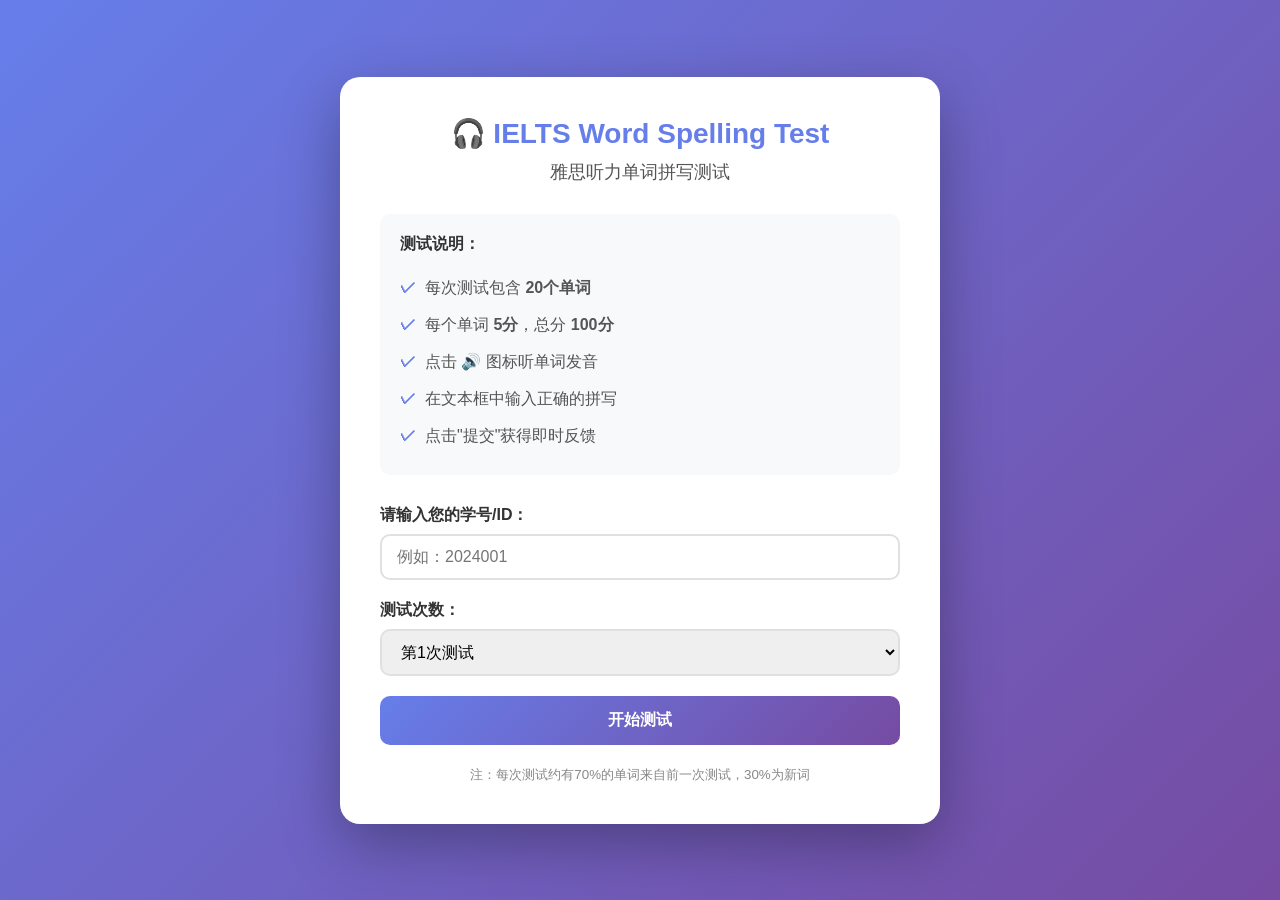
<file: spelling-test/index.html>
<!DOCTYPE html>
<html lang="zh-CN">
<head>
    <meta charset="UTF-8">
    <meta name="viewport" content="width=device-width, initial-scale=1.0">
    <title>IELTS Word Spelling Test - 雅思单词拼写测试</title>
    <link rel="stylesheet" href="styles.css">
</head>
<body>
    <div class="container">
        <!-- Welcome Screen -->
        <div id="welcomeScreen" class="screen active">
            <h1>🎧 IELTS Word Spelling Test</h1>
            <h2>雅思听力单词拼写测试</h2>
            <div class="info-box">
                <p><strong>测试说明：</strong></p>
                <ul>
                    <li>每次测试包含 <strong>20个单词</strong></li>
                    <li>每个单词 <strong>5分</strong>，总分 <strong>100分</strong></li>
                    <li>点击 🔊 图标听单词发音</li>
                    <li>在文本框中输入正确的拼写</li>
                    <li>点击"提交"获得即时反馈</li>
                </ul>
            </div>
            <div class="input-group">
                <label for="studentId">请输入您的学号/ID：</label>
                <input type="text" id="studentId" placeholder="例如：2024001" required>
            </div>
            <div class="input-group">
                <label for="testNumber">测试次数：</label>
                <select id="testNumber">
                    <option value="1">第1次测试</option>
                    <option value="2">第2次测试</option>
                    <option value="3">第3次测试</option>
                    <option value="4">第4次测试</option>
                    <option value="5">第5次测试</option>
                    <option value="6">第6次测试</option>
                    <option value="7">第7次测试</option>
                    <option value="8">第8次测试</option>
                </select>
            </div>
            <button id="startBtn" class="btn btn-primary">开始测试</button>
            <div class="note">
                <p><small>注：每次测试约有70%的单词来自前一次测试，30%为新词</small></p>
            </div>
        </div>

        <!-- Test Screen -->
        <div id="testScreen" class="screen">
            <div class="progress-bar">
                <div class="progress-info">
                    <span>进度: <span id="currentWord">1</span> / 20</span>
                    <span>当前分数: <span id="currentScore">0</span></span>
                </div>
                <div class="progress-track">
                    <div id="progressFill" class="progress-fill" style="width: 5%"></div>
                </div>
            </div>

            <div class="word-card">
                <div class="speaker-container">
                    <button id="audioBtn" class="speaker-btn" title="播放发音">
                        <svg width="80" height="80" viewBox="0 0 24 24" fill="currentColor">
                            <path d="M3 9v6h4l5 5V4L7 9H3zm13.5 3c0-1.77-1.02-3.29-2.5-4.03v8.05c1.48-.73 2.5-2.25 2.5-4.02zM14 3.23v2.06c2.89.86 5 3.54 5 6.71s-2.11 5.85-5 6.71v2.06c4.01-.91 7-4.49 7-8.77s-2.99-7.86-7-8.77z"/>
                        </svg>
                    </button>
                    <p class="hint">点击喇叭听单词发音</p>
                </div>

                <div class="input-container">
                    <input type="text" id="wordInput" class="word-input" placeholder="输入您听到的单词..." autocomplete="off">
                    <button id="submitBtn" class="btn btn-submit">提交</button>
                </div>

                <div id="feedback" class="feedback hidden">
                    <div class="feedback-icon"></div>
                    <div class="feedback-text"></div>
                    <div id="correctAnswer" class="correct-answer"></div>
                </div>

                <button id="nextBtn" class="btn btn-next hidden">下一个 →</button>
            </div>
        </div>

        <!-- Results Screen -->
        <div id="resultsScreen" class="screen">
            <h1>测试完成！</h1>
            <div class="results-box">
                <div class="score-display">
                    <div class="score-number" id="finalScore">0</div>
                    <div class="score-label">总分 / 100</div>
                </div>
                <div class="stats-grid">
                    <div class="stat-item">
                        <div class="stat-label">正确数量</div>
                        <div class="stat-value" id="correctCount">0</div>
                    </div>
                    <div class="stat-item">
                        <div class="stat-label">错误数量</div>
                        <div class="stat-value" id="incorrectCount">0</div>
                    </div>
                    <div class="stat-item">
                        <div class="stat-label">正确率</div>
                        <div class="stat-value" id="accuracy">0%</div>
                    </div>
                </div>
            </div>
            <div id="wrongAnswers" class="wrong-answers hidden">
                <h3>需要复习的单词：</h3>
                <ul id="wrongList"></ul>
            </div>
            <div class="action-buttons">
                <button id="reviewBtn" class="btn btn-secondary">查看详细结果</button>
                <button id="homeBtn" class="btn btn-primary">返回首页</button>
            </div>
        </div>

        <!-- Detailed Results Screen -->
        <div id="detailedResultsScreen" class="screen">
            <h1>详细测试结果</h1>
            <div class="student-info">
                <p><strong>学号：</strong><span id="detailStudentId"></span></p>
                <p><strong>测试次数：</strong>第 <span id="detailTestNumber"></span> 次</p>
                <p><strong>测试时间：</strong><span id="detailTestTime"></span></p>
            </div>
            <table class="results-table">
                <thead>
                    <tr>
                        <th>序号</th>
                        <th>单词</th>
                        <th>你的答案</th>
                        <th>结果</th>
                        <th>得分</th>
                    </tr>
                </thead>
                <tbody id="resultsTableBody"></tbody>
            </table>
            <button id="backToResultsBtn" class="btn btn-secondary">返回结果页</button>
        </div>
    </div>

    <script src="app.js"></script>
</body>
</html>
</file>
<file: spelling-test/styles.css>
* {
    margin: 0;
    padding: 0;
    box-sizing: border-box;
}

body {
    font-family: 'Segoe UI', Tahoma, Geneva, Verdana, sans-serif;
    background: linear-gradient(135deg, #667eea 0%, #764ba2 100%);
    min-height: 100vh;
    display: flex;
    justify-content: center;
    align-items: center;
    padding: 20px;
}

.container {
    max-width: 600px;
    width: 100%;
}

.screen {
    background: white;
    border-radius: 20px;
    padding: 40px;
    box-shadow: 0 20px 60px rgba(0, 0, 0, 0.3);
    display: none;
}

.screen.active {
    display: block;
    animation: fadeIn 0.3s ease-in;
}

@keyframes fadeIn {
    from {
        opacity: 0;
        transform: translateY(20px);
    }
    to {
        opacity: 1;
        transform: translateY(0);
    }
}

/* Welcome Screen */
#welcomeScreen h1 {
    color: #667eea;
    text-align: center;
    margin-bottom: 10px;
    font-size: 28px;
}

#welcomeScreen h2 {
    color: #555;
    text-align: center;
    margin-bottom: 30px;
    font-size: 18px;
    font-weight: normal;
}

.info-box {
    background: #f8f9fa;
    border-radius: 10px;
    padding: 20px;
    margin-bottom: 30px;
}

.info-box p {
    color: #333;
    margin-bottom: 15px;
}

.info-box ul {
    list-style: none;
    padding-left: 0;
}

.info-box li {
    color: #555;
    padding: 8px 0;
    padding-left: 25px;
    position: relative;
}

.info-box li::before {
    content: "✓";
    position: absolute;
    left: 0;
    color: #667eea;
    font-weight: bold;
}

.input-group {
    margin-bottom: 20px;
}

.input-group label {
    display: block;
    color: #333;
    font-weight: 600;
    margin-bottom: 8px;
}

.input-group input,
.input-group select {
    width: 100%;
    padding: 12px 15px;
    border: 2px solid #e0e0e0;
    border-radius: 10px;
    font-size: 16px;
    transition: border-color 0.3s;
}

.input-group input:focus,
.input-group select:focus {
    outline: none;
    border-color: #667eea;
}

.note {
    text-align: center;
    margin-top: 20px;
    color: #888;
}

.btn {
    padding: 14px 30px;
    border: none;
    border-radius: 10px;
    font-size: 16px;
    font-weight: 600;
    cursor: pointer;
    transition: all 0.3s;
    width: 100%;
}

.btn-primary {
    background: linear-gradient(135deg, #667eea 0%, #764ba2 100%);
    color: white;
}

.btn-primary:hover {
    transform: translateY(-2px);
    box-shadow: 0 10px 20px rgba(102, 126, 234, 0.3);
}

.btn-secondary {
    background: #f0f0f0;
    color: #333;
}

.btn-secondary:hover {
    background: #e0e0e0;
}

/* Test Screen */
.progress-bar {
    margin-bottom: 30px;
}

.progress-info {
    display: flex;
    justify-content: space-between;
    margin-bottom: 10px;
    color: #555;
    font-weight: 600;
}

.progress-track {
    height: 10px;
    background: #e0e0e0;
    border-radius: 5px;
    overflow: hidden;
}

.progress-fill {
    height: 100%;
    background: linear-gradient(90deg, #667eea 0%, #764ba2 100%);
    transition: width 0.3s ease;
}

.word-card {
    text-align: center;
}

.speaker-container {
    margin-bottom: 30px;
}

.speaker-btn {
    width: 120px;
    height: 120px;
    border-radius: 50%;
    background: linear-gradient(135deg, #667eea 0%, #764ba2 100%);
    border: none;
    cursor: pointer;
    display: flex;
    align-items: center;
    justify-content: center;
    transition: all 0.3s;
    box-shadow: 0 10px 30px rgba(102, 126, 234, 0.3);
}

.speaker-btn:hover {
    transform: scale(1.1);
}

.speaker-btn:active {
    transform: scale(0.95);
}

.speaker-btn svg {
    color: white;
    width: 60px;
    height: 60px;
}

.hint {
    margin-top: 15px;
    color: #888;
    font-size: 14px;
}

.input-container {
    display: flex;
    gap: 10px;
    margin-bottom: 20px;
}

.word-input {
    flex: 1;
    padding: 15px 20px;
    border: 2px solid #e0e0e0;
    border-radius: 10px;
    font-size: 18px;
    text-align: center;
    transition: border-color 0.3s;
}

.word-input:focus {
    outline: none;
    border-color: #667eea;
}

.btn-submit {
    padding: 15px 30px;
    background: #667eea;
    color: white;
    border: none;
    border-radius: 10px;
    font-weight: 600;
    cursor: pointer;
    transition: all 0.3s;
}

.btn-submit:hover {
    background: #5568d3;
}

/* Feedback */
.feedback {
    margin: 20px 0;
    padding: 20px;
    border-radius: 10px;
    animation: slideIn 0.3s ease;
}

@keyframes slideIn {
    from {
        opacity: 0;
        transform: translateY(-10px);
    }
    to {
        opacity: 1;
        transform: translateY(0);
    }
}

.feedback.correct {
    background: #d4edda;
    border: 2px solid #28a745;
}

.feedback.incorrect {
    background: #f8d7da;
    border: 2px solid #dc3545;
}

.feedback-icon {
    font-size: 48px;
    text-align: center;
    margin-bottom: 10px;
}

.feedback.correct .feedback-icon::before {
    content: "✓";
    color: #28a745;
}

.feedback.incorrect .feedback-icon::before {
    content: "✗";
    color: #dc3545;
}

.feedback-text {
    text-align: center;
    font-size: 18px;
    font-weight: 600;
}

.correct-answer {
    text-align: center;
    margin-top: 10px;
    font-size: 16px;
    color: #dc3545;
}

.correct-answer::before {
    content: "正确拼写：";
    font-weight: 600;
}

.btn-next {
    padding: 15px 30px;
    background: #28a745;
    color: white;
    border: none;
    border-radius: 10px;
    font-weight: 600;
    cursor: pointer;
    transition: all 0.3s;
    margin-top: 10px;
}

.btn-next:hover {
    background: #218838;
}

.hidden {
    display: none !important;
}

/* Results Screen */
#resultsScreen h1 {
    color: #667eea;
    text-align: center;
    margin-bottom: 30px;
}

.results-box {
    background: #f8f9fa;
    border-radius: 15px;
    padding: 30px;
    margin-bottom: 30px;
}

.score-display {
    text-align: center;
    margin-bottom: 30px;
}

.score-number {
    font-size: 72px;
    font-weight: bold;
    background: linear-gradient(135deg, #667eea 0%, #764ba2 100%);
    -webkit-background-clip: text;
    -webkit-text-fill-color: transparent;
    background-clip: text;
}

.score-label {
    color: #555;
    font-size: 18px;
}

.stats-grid {
    display: grid;
    grid-template-columns: repeat(3, 1fr);
    gap: 15px;
}

.stat-item {
    background: white;
    padding: 15px;
    border-radius: 10px;
    text-align: center;
}

.stat-label {
    color: #888;
    font-size: 14px;
    margin-bottom: 5px;
}

.stat-value {
    color: #333;
    font-size: 24px;
    font-weight: bold;
}

.wrong-answers {
    background: #fff3cd;
    border-radius: 10px;
    padding: 20px;
    margin-bottom: 30px;
}

.wrong-answers h3 {
    color: #856404;
    margin-bottom: 15px;
}

.wrong-answers ul {
    list-style: none;
}

.wrong-answers li {
    padding: 10px;
    border-bottom: 1px solid #f0f0f0;
}

.wrong-answers li:last-child {
    border-bottom: none;
}

.action-buttons {
    display: flex;
    gap: 10px;
}

/* Detailed Results Screen */
#detailedResultsScreen h1 {
    color: #667eea;
    text-align: center;
    margin-bottom: 20px;
}

.student-info {
    background: #f8f9fa;
    border-radius: 10px;
    padding: 15px;
    margin-bottom: 20px;
}

.student-info p {
    color: #555;
    margin: 5px 0;
}

.results-table {
    width: 100%;
    border-collapse: collapse;
    margin-bottom: 20px;
}

.results-table th,
.results-table td {
    padding: 12px;
    text-align: left;
    border-bottom: 1px solid #e0e0e0;
}

.results-table th {
    background: #f8f9fa;
    font-weight: 600;
    color: #333;
}

.results-table .correct-row {
    background: #d4edda;
}

.results-table .incorrect-row {
    background: #f8d7da;
}

.results-table .result-icon {
    font-size: 20px;
}

@media (max-width: 600px) {
    .screen {
        padding: 20px;
    }

    .speaker-btn {
        width: 100px;
        height: 100px;
    }

    .speaker-btn svg {
        width: 50px;
        height: 50px;
    }

    .input-container {
        flex-direction: column;
    }

    .stats-grid {
        grid-template-columns: 1fr;
    }

    .results-table {
        font-size: 12px;
    }

    .results-table th,
    .results-table td {
        padding: 8px 4px;
    }
}
</file>
